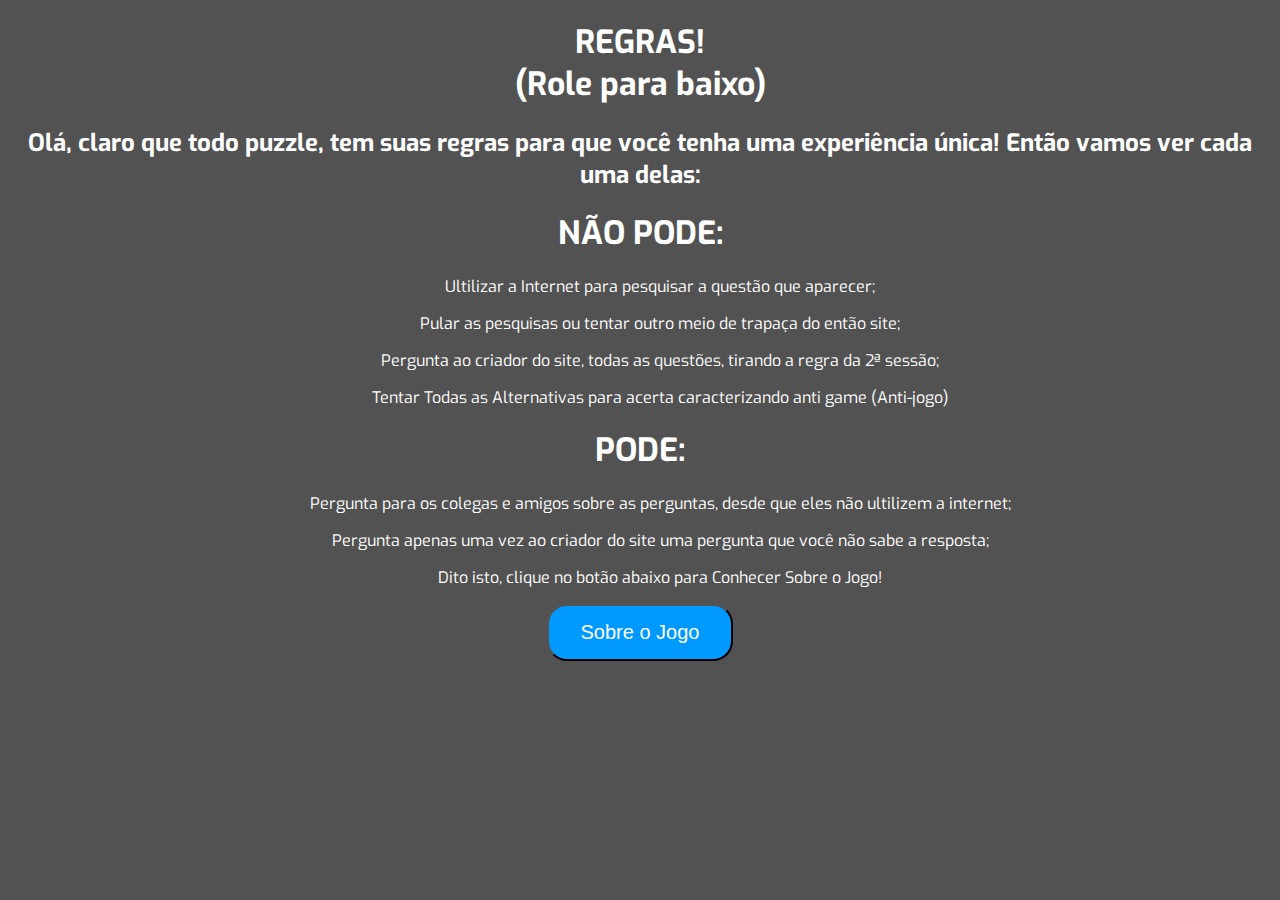
<file: index.html>
<!DOCTYPE html>
<html lang="en">

<head>
    <meta charset="UTF-8">
    <meta http-equiv="X-UA-Compatible" content="IE=edge">
    <meta name="viewport" content="width=device-width, initial-scale=1.0">
    <title>Regras do Puzzle</title>
    <link rel="stylesheet" href="styles.css" />
</head>

<body>
    <div class="regras">
        <H1>REGRAS! <br>
            (Role para baixo)</H1>
        <h2> Olá, claro que todo puzzle,
            tem suas regras para que você tenha uma experiência única!
            Então vamos ver cada uma delas:</h2>

        <h1>NÃO PODE:</h1>

        <ol> Ultilizar a Internet para pesquisar a questão que aparecer;</ol>
        <ol> Pular as pesquisas ou tentar outro meio de trapaça do então site;</ol>
        <ol> Pergunta ao criador do site, todas as questões, tirando a regra da 2ª sessão;</ol>
        <ol> Tentar Todas as Alternativas para acerta caracterizando anti game (Anti-jogo)</ol>

        <h1>PODE:</h1>
        <ol> Pergunta para os colegas e amigos sobre as perguntas, desde que eles não ultilizem a internet;</ol>
        <ol> Pergunta apenas uma vez ao criador do site uma pergunta que você não sabe a resposta;</ol>
        <ol>Dito isto, clique no botão abaixo para Conhecer Sobre o Jogo!</ol>
    </div>

    <div class="btn"><button class="button" onClick="sobre()">Sobre o Jogo</button></div>

    <script src="js/sobre.js"></script>
</body>

</html>
</file>
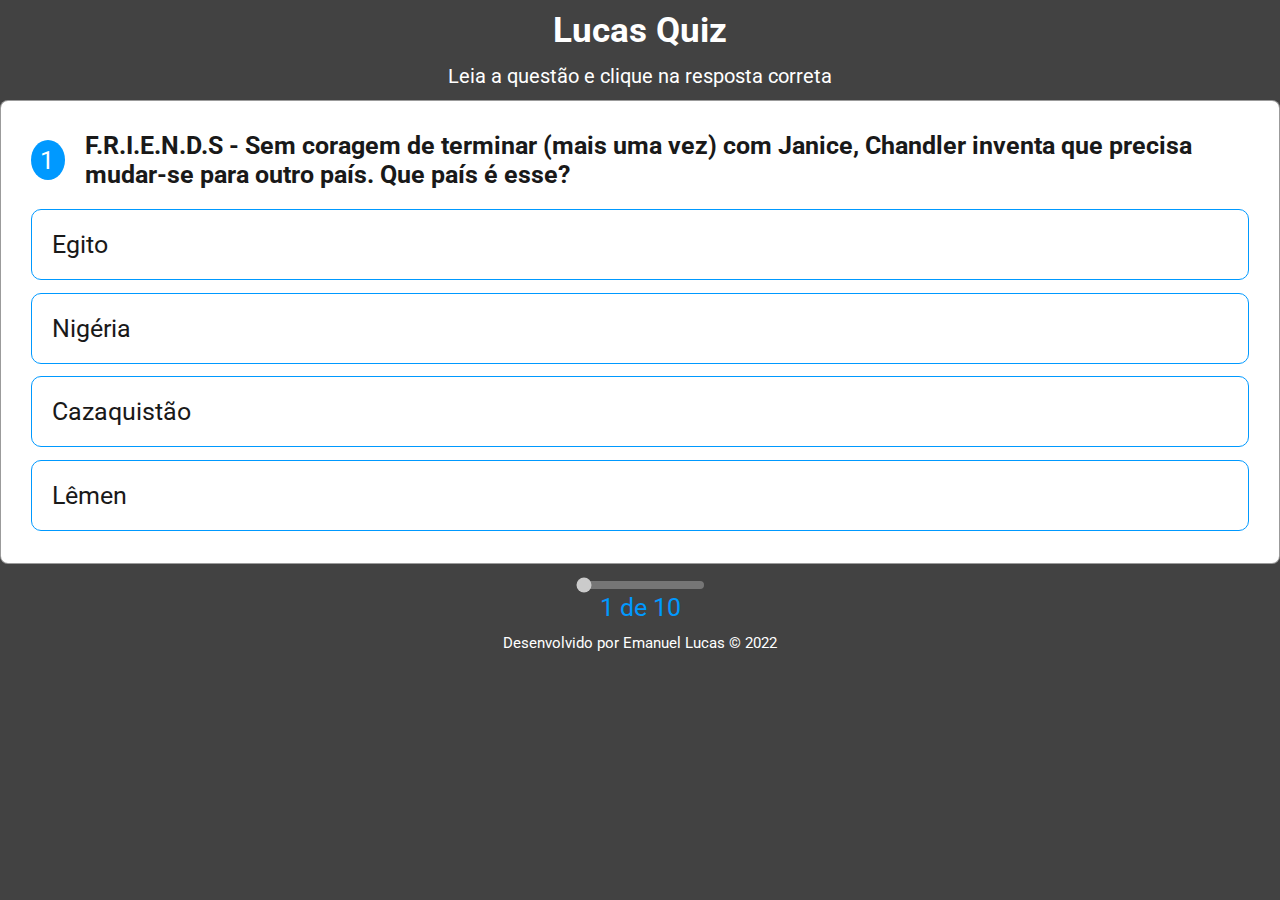
<file: jogo.html>
<!--Tive Ajuda com um canal no youtube e alterei algumas tags e comportamentos ao meu gosto-->
<html lang="pt-br">

<head>
    <link rel="icon" href="images/favicon.png" />
    <meta charset="UTF-8">
    <meta http-equiv="X-UA-Compatible" content="IE=edge">
    <meta name="viewport" content="width=device-width, initial-scale=1.0">
    <title>Sai Comigo?</title>
    <!-- CSS externo -->
    <link rel="stylesheet" href="jogo.css" />
</head>

<body>



    <main class="tela-principal">

        <section class='conteudos'>

            <h1>Lucas Quiz</h1>

            <article class='centro' id='instrucoes'>
                Leia a questão e clique na resposta correta
            </article>

            <article class='questoes'>

                <header class='questao'>
                    <span id='numQuestao'></span>
                    <h2 id='pergunta'></h2>
                </header>
                <!--
                <figure class='imagemDaQuestao'>
                    <img src="images/quiz/rosa_dos_ventos.png" alt="Imagem da questao" width="200px"/>
                </figure>
                -->
                <div class='corpo'>
                    <ol type='A' id='alternativas'>
                        <li id='a' value='1A' class='respostas' onClick='verificarSeAcertou(this, this)'></li>
                        <li id='b' value='1B' class='respostas' onClick='verificarSeAcertou(this, this)'></li>
                        <li id='c' value='1C' class='respostas' onClick='verificarSeAcertou(this, this)'></li>
                        <li id='d' value='1D' class='respostas' onClick='verificarSeAcertou(this, this)'></li>
                    </ol>
                </div>
            </article>

            <article id='aviso' class='centro'>
                <input type="range" value='1' min='1' max='10' step='1' name="progresso" id="progresso" disabled /> <br>
                <span id='numero'></span> de <span id='total'></span>
            </article>

            <footer id='autoria' class='centro'>Desenvolvido por Emanuel Lucas &copy; 2022</footer>

        </section>

    </main>
    <audio preload src="assets/positive.mp3" id='somAcerto'></audio>
    <audio preload src="assets/negative.mp3" id='somErro'></audio>
    <audio preload src="assets/aplausos.mp3" id='somAplausos'></audio>
    <!-- JS externo -->
    <script src="js/jogo.js"></script>

</body>

</html>
</file>
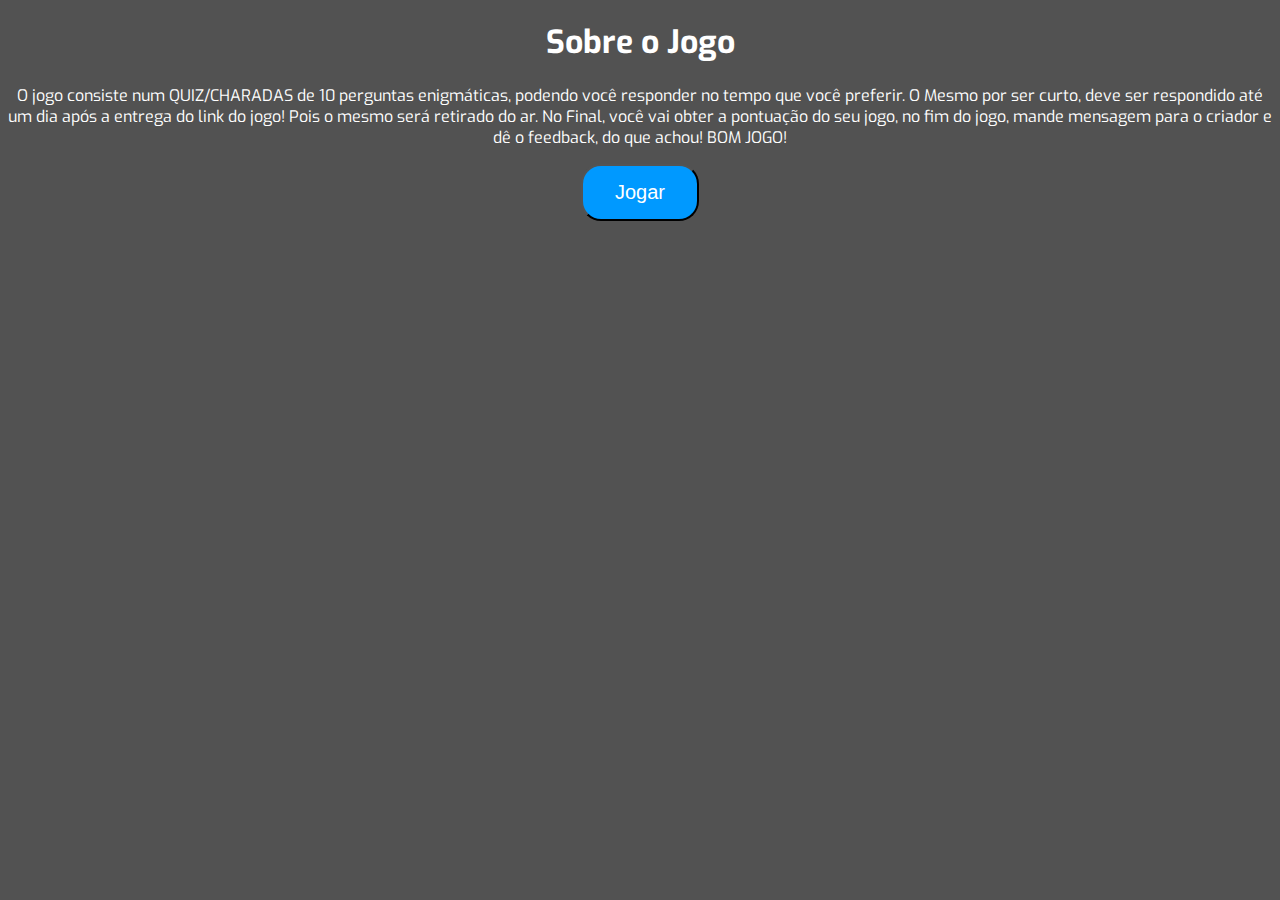
<file: sobre.html>
<!DOCTYPE html>
<html lang="en">
<head>
    <meta charset="UTF-8">
    <meta http-equiv="X-UA-Compatible" content="IE=edge">
    <meta name="viewport" content="width=device-width, initial-scale=1.0">
    <title>Sobre o Jogo</title>
    <link rel="stylesheet" href="sobre.css" />
    
</head>
<body>
    <div class="sobre">
        <h1>Sobre o Jogo</h1>
    <p>O jogo consiste num QUIZ/CHARADAS de 10 perguntas enigmáticas, podendo você responder no tempo que você preferir. O Mesmo por ser curto, deve ser respondido até um dia após a entrega do link do jogo! 
    Pois o mesmo será retirado do ar. No Final, você vai obter a pontuação do seu jogo, no fim do jogo, mande mensagem para o criador e dê o feedback, do que achou!
    BOM JOGO!</p>
     
    <div class="btnn"><button class="jogar" onClick="jogo()">Jogar</button></div>

    <script src="js/jogo.js"></script>
    </div>
</body>
</html>
</file>
<file: styles.css>
@import url('https://fonts.googleapis.com/css?family=Exo:400,700');
body {
    font-family: 'Exo', sans-serif;
    background-color: rgb(82, 82, 82);
  }
.regras {
text-align: center;
    width: 100%;
    max-width: 1080x;
}
.regras h1{
    color: #fff
}
.regras h2{
    color: #fff
}
.regras ol{
    color: #fff
}
.btn{
    width: 100%;
    max-width: 1080x;
    text-align: center;
}
.button {
    background-color: #0099ff; /* Green */
    color: #fff;
    border-radius: 20px;
    padding: 15px 32px;
    text-align: center;
    text-decoration: none;
    display: inline-block;
    font-size: 20px;
}
</file>
<file: jogo.css>
@import url('https://fonts.googleapis.com/css2?family=Roboto:wght@100;300;400;500;700&display=swap');

/* vermelho #f44336 ou #d50000 verde #4caf50 ou #1b5e20  */
:root {
    --principal: #0099ff;
    --secundaria: rgb(255, 255, 255);
    --azul-escuro: #7f9cc8;
    --cinza-escuro: #222;
    --branco: #fff;
    --verde: #4caf50;
    --vermelho: #ff0000;
}

* {
    margin: 0;
    padding: 0;
    box-sizing: border-box;
    font-family: 'Roboto', sans-serif;
    font-size: 1.25rem;
}

body {
    
    width: 100vw;
    height: 100vh;
    background: #424242;
    width: 100%;
    height:100vh;
    color: #191919;
    overflow-x: hidden;
}

main {
    width: 100%;
    height: 100vh;
}

section {
    width: 100vw;

    display: flex;
    flex-direction: column;
    justify-content: center;
    align-items: center;
}

h1 {
    text-align: center;
    font-size: 1.75rem;
    margin: 0.5rem 0 0 0;
    color: white;
}

/* classe para centralizar textos, paragrafos */
.centro {
    text-align: center;
    color: white;
}

/* div class questao com numero da questao e pergunta */
.questao {
    display: flex;
    align-items: center;
    justify-content: space-between;
    margin-bottom: 1rem;
}

#numQuestao {
    text-align: center;
    width: 2rem;
    height: 2rem;
    display: block;
    background: var(--principal);
    color: rgb(255, 255, 255);
    padding: 6px 10px 4px 8px;
    border-radius: 50%;
}

#pergunta {
    margin-left: 1rem;
}

.imagemDaQuestao {
    display: flex;
    justify-content: center;
    align-items: center;
}

/* article que acomoda a questao completa */
.questoes {
    user-select: none;
    background: rgb(255, 255, 255);

    padding: 1.5rem 1.5rem 1rem 1.5rem;
    border: 1px solid #00000064;
    border-radius: 8px;
    margin-bottom: 0.625rem;
}

.questoes ol li {
    border: 1px solid var(--principal);
    display: block;
    margin-bottom: 0.625rem;
    padding: 1rem;
    border-radius: 10px;
}

.questoes ol li:hover {
    background: var(--principal);
    cursor: pointer;
}

.bloqueado {
    display: none;
}

.bloqueado li:hover {
    display: none;
}

#instrucoes {
    font-size: 1rem;
    color: #ffffff;
    padding: 0.625rem;
    border-radius: 8px;

    display: flex;
    justify-content: center;
}

#aviso {
    color: var(--principal);
}

#autoria {
    margin-top: 0.625rem;
    font-size: 0.75rem;
}

/* ANIMACAO */

/* Animar o input */
@keyframes piscar {
    0% {
        filter: drop-shadow(0 0 15px var(--principal));
        -webkit-filter: drop-shadow(0 0 15px var(--principal));
        -moz-filter: drop-shadow(0 0 15px var(--principal));
        -o-filter: drop-shadow(0 0 15px var(--principal));
        -ms-filter: drop-shadow(0 0 15px var(--principal));
    }
    100% {
    }
}

.animar {
    animation: piscar .75s infinite alternate;
}

.aparecer {
    animation: aparecer .5s infinite alternate;
}

@keyframes aparecer {
    0% {
        opacity: 0;
    }
    50% {
        opacity: 0.5;
    }
    100% {
        opacity: 1;
    }
}

.acertou {
    background: var(--verde);
    animation: aparecer 0.1s infinite alternate;
}

.errou {
    background: var(--vermelho);
    animation: aparecer 0.1s infinite alternate;
}

.placar {
    padding: 1rem;
    border-radius: 8px;
    background:#cfdbe0;
    font-size: 2rem;
}
@keyframes animate {

    0%{
        transform: translateY(0) rotate(0deg);
        opacity: 1;
        border-radius: 0;
    }

    100%{
        transform: translateY(-1000px) rotate(720deg);
        opacity: 0;
        border-radius: 50%;
    }

}
</file>
<file: sobre.css>
@import url('https://fonts.googleapis.com/css?family=Exo:400,700');

body {
    font-family: 'Exo', sans-serif;
    background-color: rgb(82, 82, 82);
}

.sobre {
    text-align: center;
    width: 100%;
    max-width: 1080x;
}

.sobre h1 {
    color: #fff
}

.sobre p {
    color: #fff
}

.btn {
    width: 100%;
    max-width: 1080x;
    text-align: center;
}

.jogar {
    background-color: #0099ff;
    color: #fff;
    border-radius: 20px;
    padding: 15px 32px;
    text-align: center;
    text-decoration: none;
    display: inline-block;
    font-size: 20px;
}
</file>
